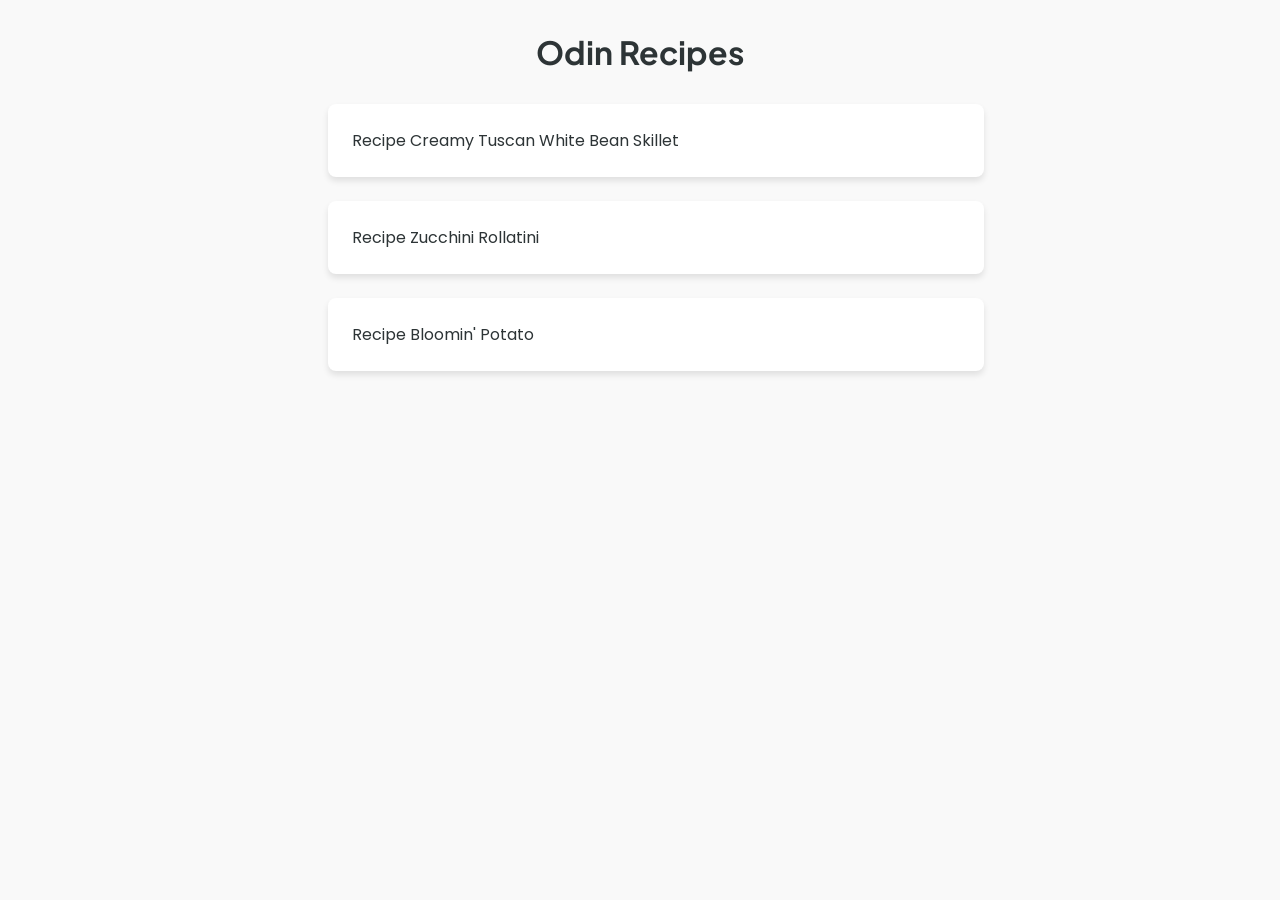
<file: index.html>
<!DOCTYPE html>
<html lang="en">
<head>
    <meta charset="UTF-8">
    <meta name="viewport" content="width=device-width, initial-scale=1.0">
    <link rel="stylesheet" href="style/styles.css">
    <title>The Odin Project
    </title>
</head>
<body>
    <h1>Odin Recipes</h1>
    <ul>
        <li><a href="recipes/creamy-tuscan.html">Recipe Creamy Tuscan White Bean Skillet</a></li>
        <li><a href="recipes/zucchini-rollatini.html">Recipe Zucchini Rollatini</a></li>
        <li><a href="recipes/bloomin-potato.html">Recipe Bloomin'    Potato</a></li>
      </ul>
    
    
</body>
</html>
</file>
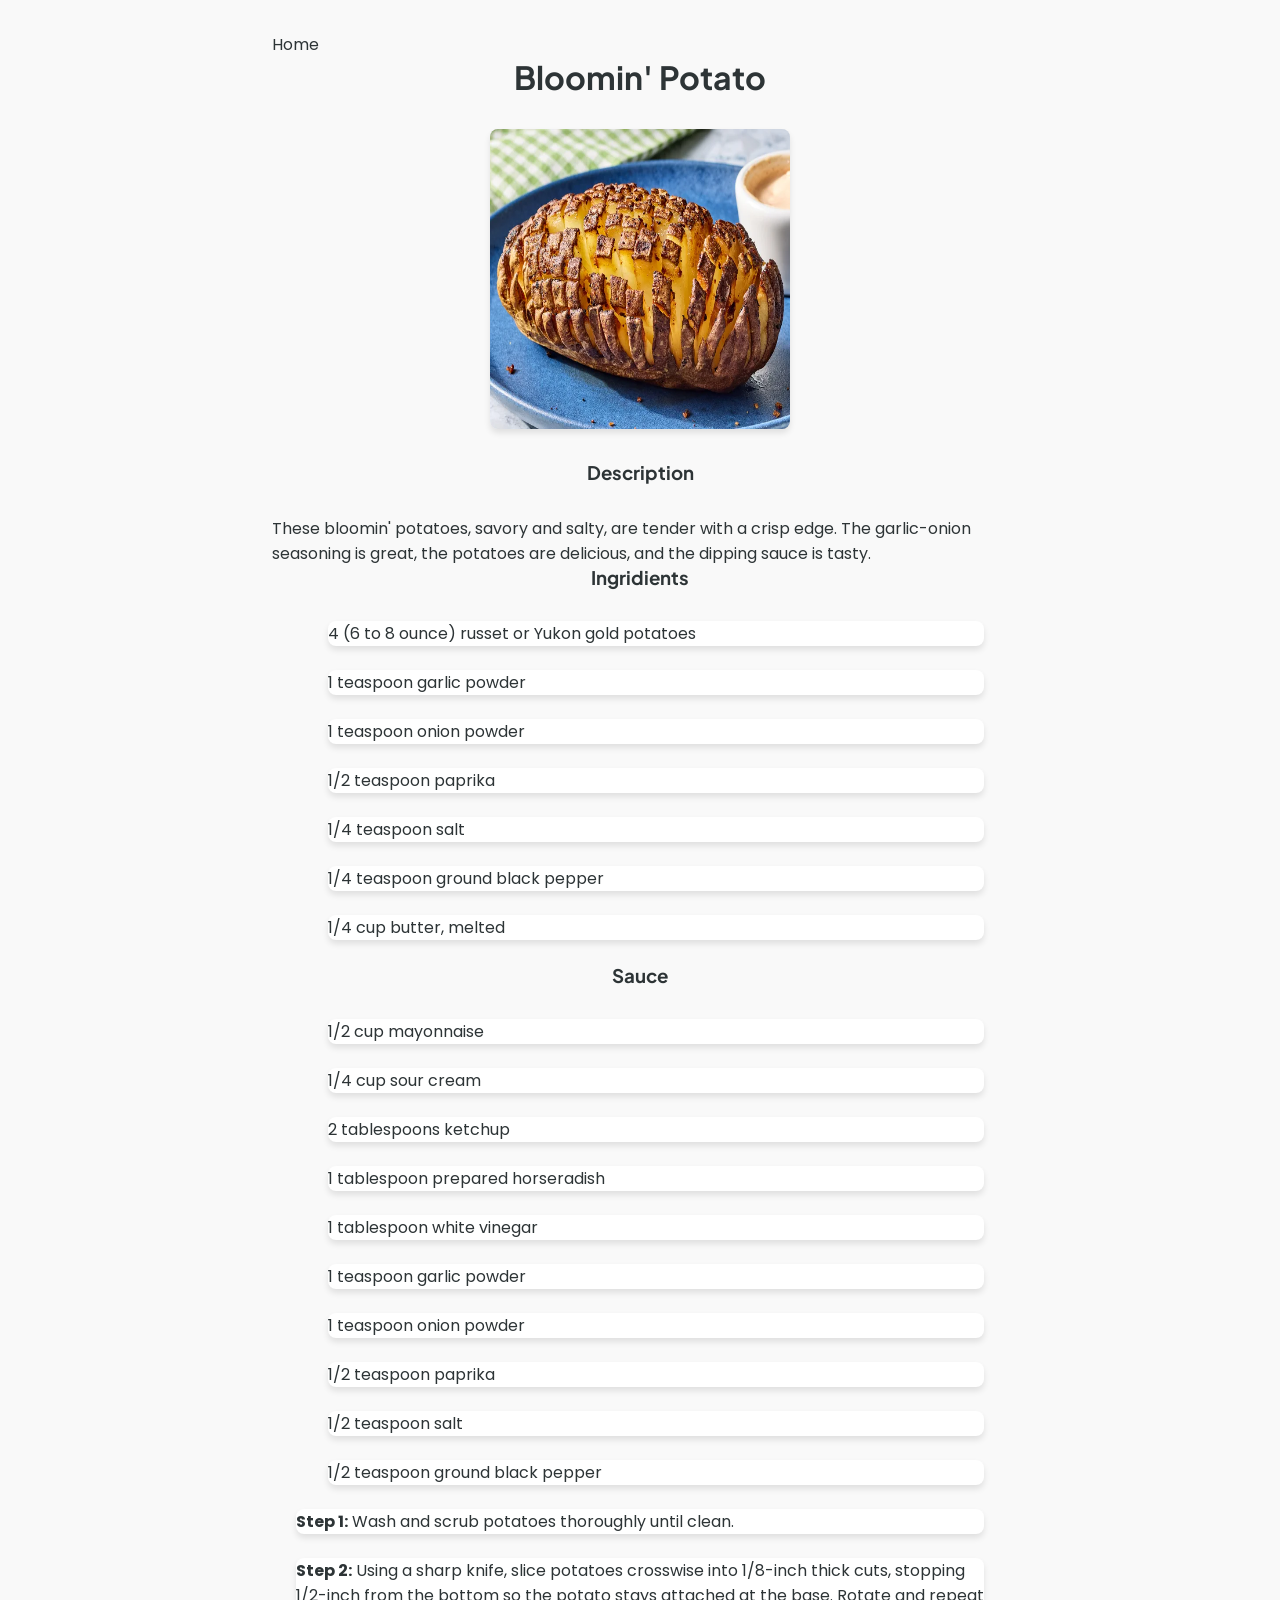
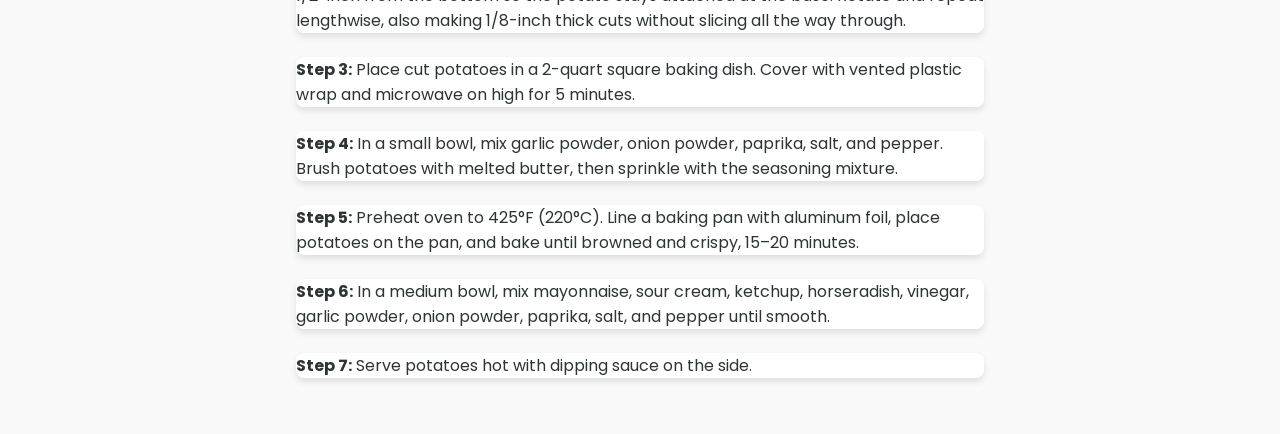
<file: recipes/bloomin-potato.html>
<!DOCTYPE html>
<html lang="en">
<head>
    <meta charset="UTF-8">
    <meta name="viewport" content="width=device-width, initial-scale=1.0">
    <link rel="stylesheet" href="../style/styles.css">
    <title>Bloomin' Potato Recipes</title>
</head>
<body>
    <a href="../index.html"> Home </a>
    
    <h1>Bloomin' Potato</h1>
    <img src="../images/resep3.png" alt="Bloomin' Potato images" width="250">
    <h3>Description</h3>
    <p>These bloomin' potatoes, savory and salty, are tender with a crisp edge. The garlic-onion seasoning is great, the potatoes are delicious, and the dipping sauce is tasty.</p>
    <h3>Ingridients</h3>
    <ul> 
        <li>4 (6 to 8 ounce) russet or Yukon gold potatoes</li>
        <li>1 teaspoon garlic powder</li>
        <li>1 teaspoon onion powder</li>
        <li>1/2 teaspoon paprika</li>
        <li>1/4 teaspoon salt</li>
        <li>1/4 teaspoon ground black pepper</li>
        <li>1/4 cup butter, melted</li>
    </ul>
    <h3>Sauce</h3>
    <ul>
        <li>1/2 cup mayonnaise</li>
        <li>1/4 cup sour cream</li>
        <li>2 tablespoons ketchup</li>
        <li>1 tablespoon prepared horseradish</li>
        <li>1 tablespoon white vinegar</li>
        <li>1 teaspoon garlic powder</li>
        <li>1 teaspoon onion powder</li>
        <li>1/2 teaspoon paprika</li>
        <li>1/2 teaspoon salt</li>
        <li>1/2 teaspoon ground black pepper</li>
    </ul>
    <ol>
        <li>
            <strong>Step 1:</strong> Wash and scrub potatoes thoroughly until clean.
        </li>
        <li>
            <strong>Step 2:</strong> Using a sharp knife, slice potatoes crosswise into 1/8-inch thick cuts, stopping 1/2-inch from the bottom so the potato stays attached at the base. Rotate and repeat lengthwise, also making 1/8-inch thick cuts without slicing all the way through.
        </li>
        <li>
            <strong>Step 3:</strong> Place cut potatoes in a 2-quart square baking dish. Cover with vented plastic wrap and microwave on high for 5 minutes.
        </li>
        <li>
            <strong>Step 4:</strong> In a small bowl, mix garlic powder, onion powder, paprika, salt, and pepper. Brush potatoes with melted butter, then sprinkle with the seasoning mixture.
        </li>
        <li>
            <strong>Step 5:</strong> Preheat oven to 425&deg;F (220&deg;C). Line a baking pan with aluminum foil, place potatoes on the pan, and bake until browned and crispy, 15–20 minutes.
        </li>
        <li>
            <strong>Step 6:</strong> In a medium bowl, mix mayonnaise, sour cream, ketchup, horseradish, vinegar, garlic powder, onion powder, paprika, salt, and pepper until smooth.
        </li>
        <li>
            <strong>Step 7:</strong> Serve potatoes hot with dipping sauce on the side.
        </li>
    </ol>
</body>
</html>
</file>
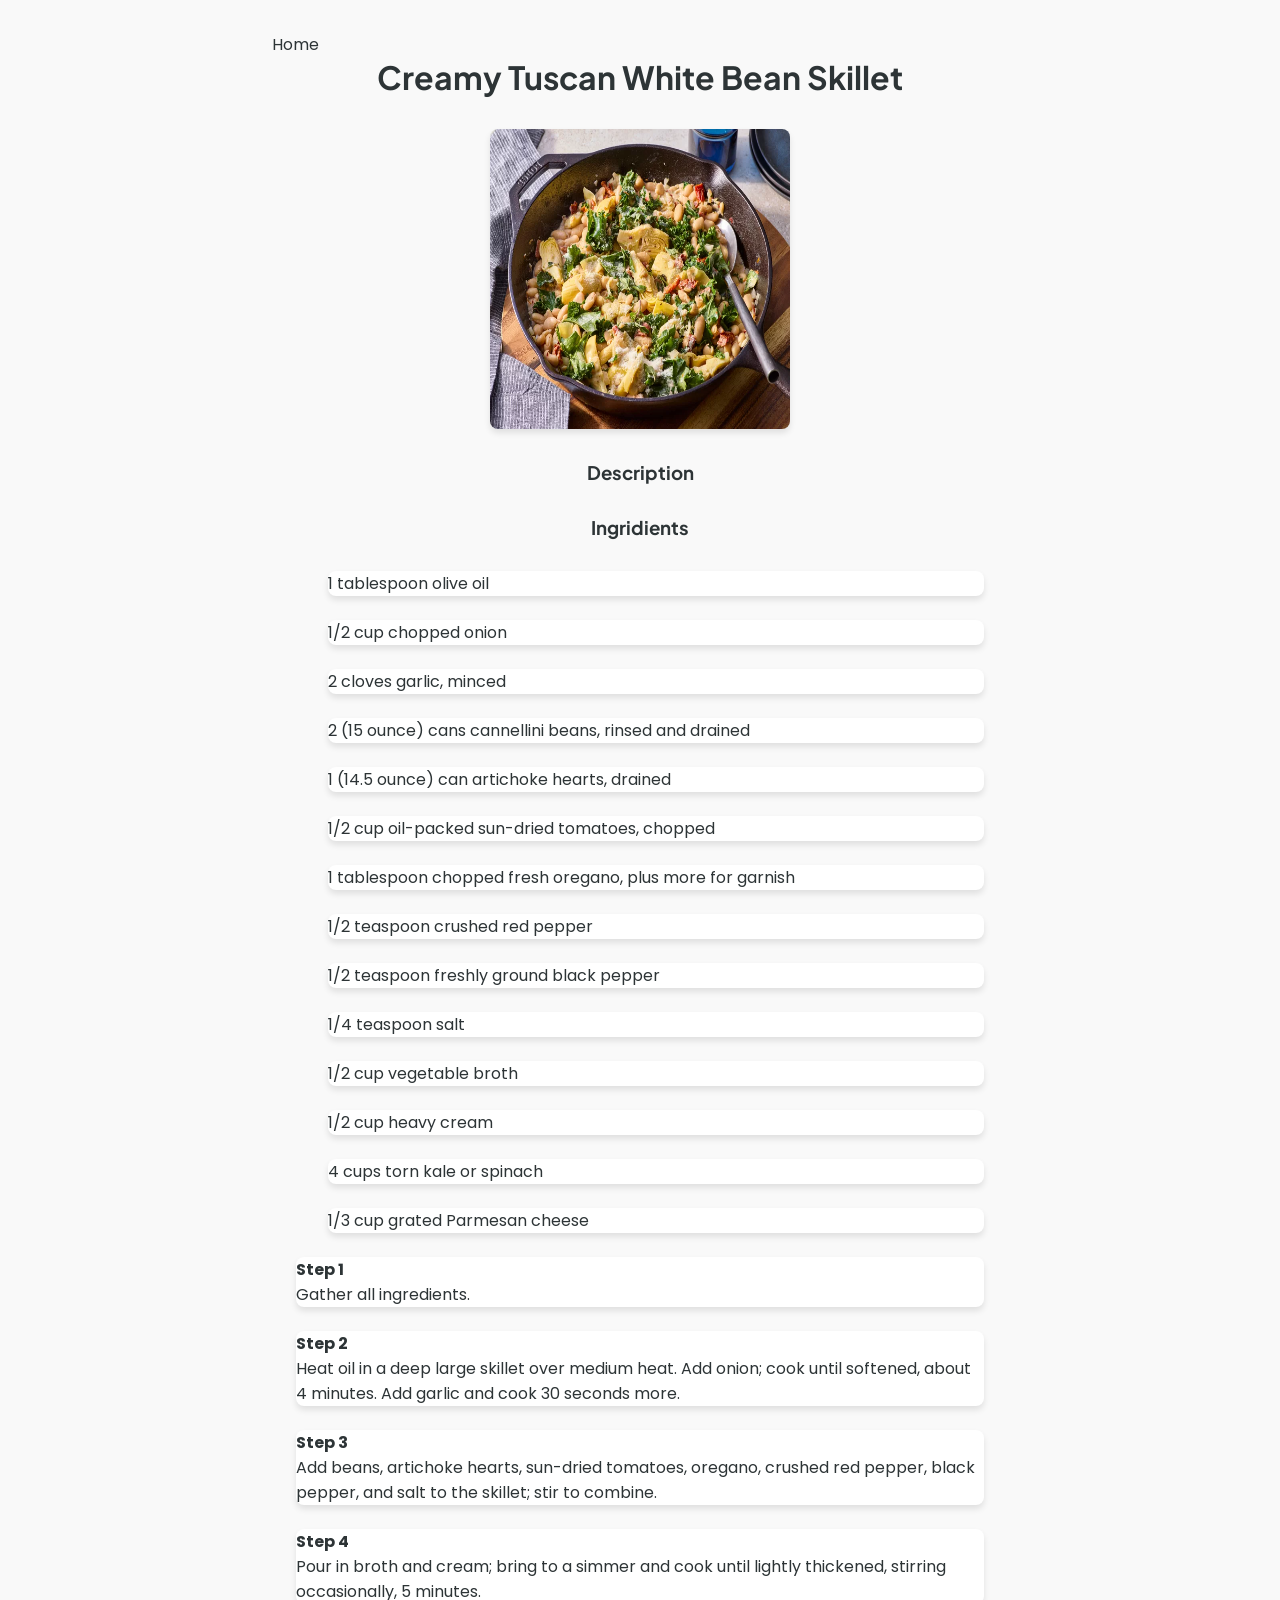
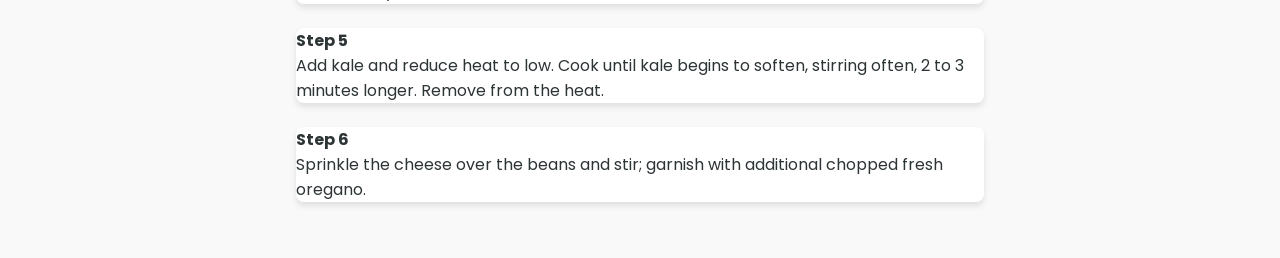
<file: recipes/creamy-tuscan.html>
<!DOCTYPE html>
<html lang="en">
<head>
    <meta charset="UTF-8">
    <meta name="viewport" content="width=device-width, initial-scale=1.0">
    <link rel="stylesheet" href="../style/styles.css">
    <title>Creamy Tuscan White Bean Skillet Recipes</title>
</head>
<body>
    <a href="../index.html"> Home </a>
    
    <h1>Creamy Tuscan White Bean Skillet</h1>
    <img src="../images/resep1.png" alt="Creamy Tuscan White Bean Skillet images" width="300">
    <h3>Description</h3>
    <h3>Ingridients</h3>
    <ul>
        <li>1 tablespoon olive oil</li>
        <li>1/2 cup chopped onion</li>
        <li>2 cloves garlic, minced</li>
        <li>2 (15 ounce) cans cannellini beans, rinsed and drained</li>
        <li>1 (14.5 ounce) can artichoke hearts, drained</li>
        <li>1/2 cup oil-packed sun-dried tomatoes, chopped</li>
        <li>1 tablespoon chopped fresh oregano, plus more for garnish</li>
        <li>1/2 teaspoon crushed red pepper</li>
        <li>1/2 teaspoon freshly ground black pepper</li>
        <li>1/4 teaspoon salt</li> 
        <li>1/2 cup vegetable broth</li>
        <li>1/2 cup heavy cream</li>
        <li>4 cups torn kale or spinach</li>
        <li>1/3 cup grated Parmesan cheese</li>
    </ul>
    <ol>
        <li><strong>Step 1</strong> <br> Gather all ingredients.</li>
        <li><strong>Step 2</strong> <br>
            Heat oil in a deep large skillet over medium heat. 
            Add onion; cook until softened, about 4 minutes. Add garlic and cook 30 seconds more.</li>
        <li><strong>Step 3</strong> <br>
            Add beans, artichoke hearts, sun-dried tomatoes, oregano,
             crushed red pepper, black pepper, and salt to the skillet; stir to combine. </li>
        <li><strong>Step 4</strong> <br>
            Pour in broth and cream; bring to a simmer and cook until lightly thickened, 
            stirring occasionally, 5 minutes.</li>
        <li><strong>Step 5</strong> <br>
            Add kale and reduce heat to low. Cook until kale begins to soften, 
            stirring often, 2 to 3 minutes longer. Remove from the heat.</li>
        <li><strong>Step 6</strong> <br>
            Sprinkle the cheese over the beans and stir; 
            garnish with additional chopped fresh oregano.</li>
    </ol>
</body>
</html>
</file>
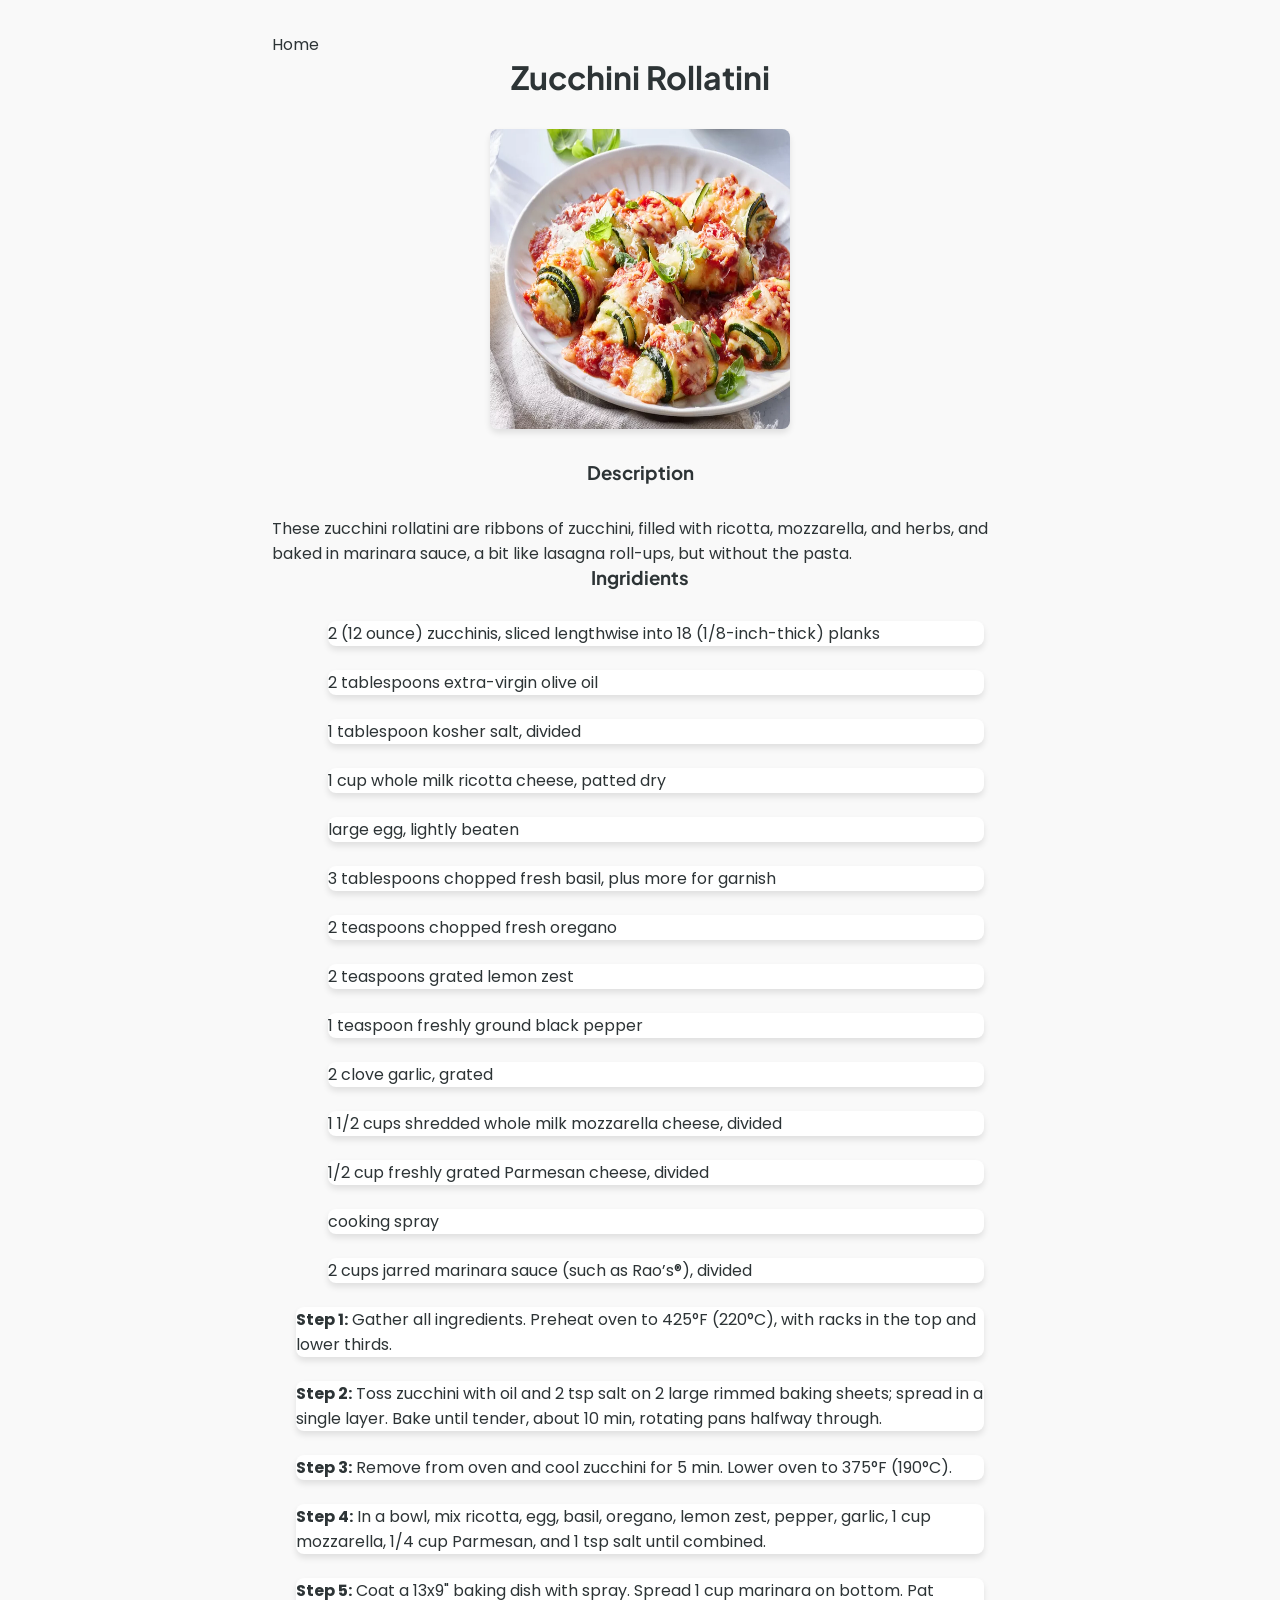
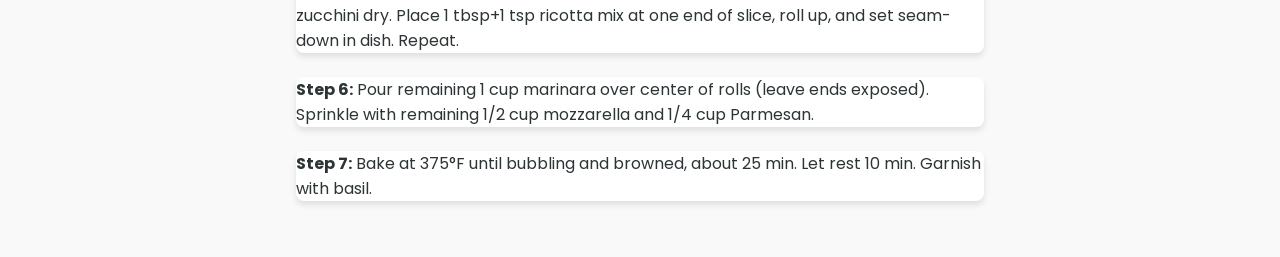
<file: recipes/zucchini-rollatini.html>
<!DOCTYPE html>
<html lang="en">
<head>
    <meta charset="UTF-8">
    <meta name="viewport" content="width=device-width, initial-scale=1.0">
    <link rel="stylesheet" href="../style/styles.css">
    <title>Zucchini Rollatini</title>
</head>
<body>
    <a href="../index.html"> Home </a>

    <h1>Zucchini Rollatini</h1>
    <img src="../images/resep2.png" alt="Zucchini Rollatini images" width="250">
    <h3>Description</h3>
    <p>These zucchini rollatini are ribbons of zucchini, filled with ricotta, mozzarella, and herbs,
        and baked in marinara sauce, a bit like lasagna roll-ups, but without the pasta.</p>
    <h3>Ingridients</h3>
    <ul> 
        <li>2 (12 ounce) zucchinis, sliced lengthwise into 18 (1/8-inch-thick) planks</li>
        <li>2 tablespoons extra-virgin olive oil</li>
        <li>1 tablespoon kosher salt, divided</li>
        <li>1 cup whole milk ricotta cheese, patted dry</li>
        <li>large egg, lightly beaten</1i>
        <li>3 tablespoons chopped fresh basil, plus more for garnish</li>
        <li>2 teaspoons chopped fresh oregano</li>
        <li>2 teaspoons grated lemon zest</li>
        <li>1 teaspoon freshly ground black pepper</li>
        <li>2 clove garlic, grated</li>
        <li>1 1/2 cups shredded whole milk mozzarella cheese, divided</li>
        <li>1/2 cup freshly grated Parmesan cheese, divided</li>
        <li>cooking spray</li>
        <li>2 cups jarred marinara sauce (such as Rao’s®), divided</li>
    </ul>
    <ol>
        <li>
            <strong>Step 1:</strong> Gather all ingredients. Preheat oven to 425&deg;F (220&deg;C), 
            with racks in the top and lower thirds.
        </li>
        <li>
            <strong>Step 2:</strong> Toss zucchini with oil and 2 tsp salt on 2 large rimmed 
            baking sheets; spread in a single layer. Bake until tender, about 10 min, 
            rotating pans halfway through.
        </li>
        <li>
            <strong>Step 3:</strong> Remove from oven and cool zucchini for 5 min. 
            Lower oven to 375&deg;F (190&deg;C).
        </li>
        <li>
            <strong>Step 4:</strong> In a bowl, mix ricotta, egg, basil, oregano, lemon zest, 
            pepper, garlic, 1 cup mozzarella, 1/4 cup Parmesan, and 1 tsp salt until combined.
        </li>
        <li>
            <strong>Step 5:</strong> Coat a 13x9" baking dish with spray. Spread 1 cup marinara 
            on bottom. Pat zucchini dry. Place 1 tbsp+1 tsp ricotta mix at one end of slice, 
            roll up, and set seam-down in dish. Repeat.
        </li>
        <li>
            <strong>Step 6:</strong> Pour remaining 1 cup marinara over center of rolls 
            (leave ends exposed). Sprinkle with remaining 1/2 cup mozzarella and 
            1/4 cup Parmesan.
        </li>
        <li>
            <strong>Step 7:</strong> Bake at 375&deg;F until bubbling and browned, 
            about 25 min. Let rest 10 min. Garnish with basil.
        </li>
     </ol>
</body>
</html>
</file>
<file: style/styles.css>
@import url('https://fonts.googleapis.com/css2?family=Plus+Jakarta+Sans:ital,wght@0,200..800;1,200..800&family=Poppins:ital,wght@0,100;0,200;0,300;0,400;0,500;0,600;0,700;0,800;0,900;1,100;1,200;1,300;1,400;1,500;1,600;1,700;1,800;1,900&display=swap');

:root {
    --primary-color: #2D3436;
    --bg-color: #F9F9F9;
    --card-bg: #FFFFFF;
    --font-heading: 'Plus Jakarta Sans', sans-serif;
    --font-body: 'Poppins', sans-serif;
}

* {
    margin: 0;
    padding: 0;
    box-sizing: border-box;
    text-decoration: none;
    list-style: none;
}

body {
    font-family: var(--font-body);
    background-color: var(--bg-color);
    color: var(--primary-color);
    padding: 2rem;
    max-width: 800px;
    margin: 0 auto;
}

a, a:visited {
    color: var(--primary-color);
}

a:hover {
    text-decoration: underline;
}

h1, h2, h3 {
    font-family: var(--font-heading);
    color : var(--primary-color);
    margin-bottom: 2rem;
    text-align: center;
}

ul {
    margin-left: 2rem;
}

li {
    margin: 1.5rem;
    background-color: var(--card-bg);
    border-radius: 8px;
    box-shadow: 0 4px 6px rgba(0, 0, 0, 0.1);
}

li a{
    padding: 1.5rem;
    display: block;
}

li:hover {
    transform: translateY(-5px);
    transition: all 0.3s ease;
}

img {
    width: 300px;
    height: 300px;
    border-radius: 8px;
    box-shadow: 0 4px 6px rgba(0, 0, 0, 0.1);
    display: block;
    margin: 0 auto;
    margin-bottom: 2rem;
}
</file>
